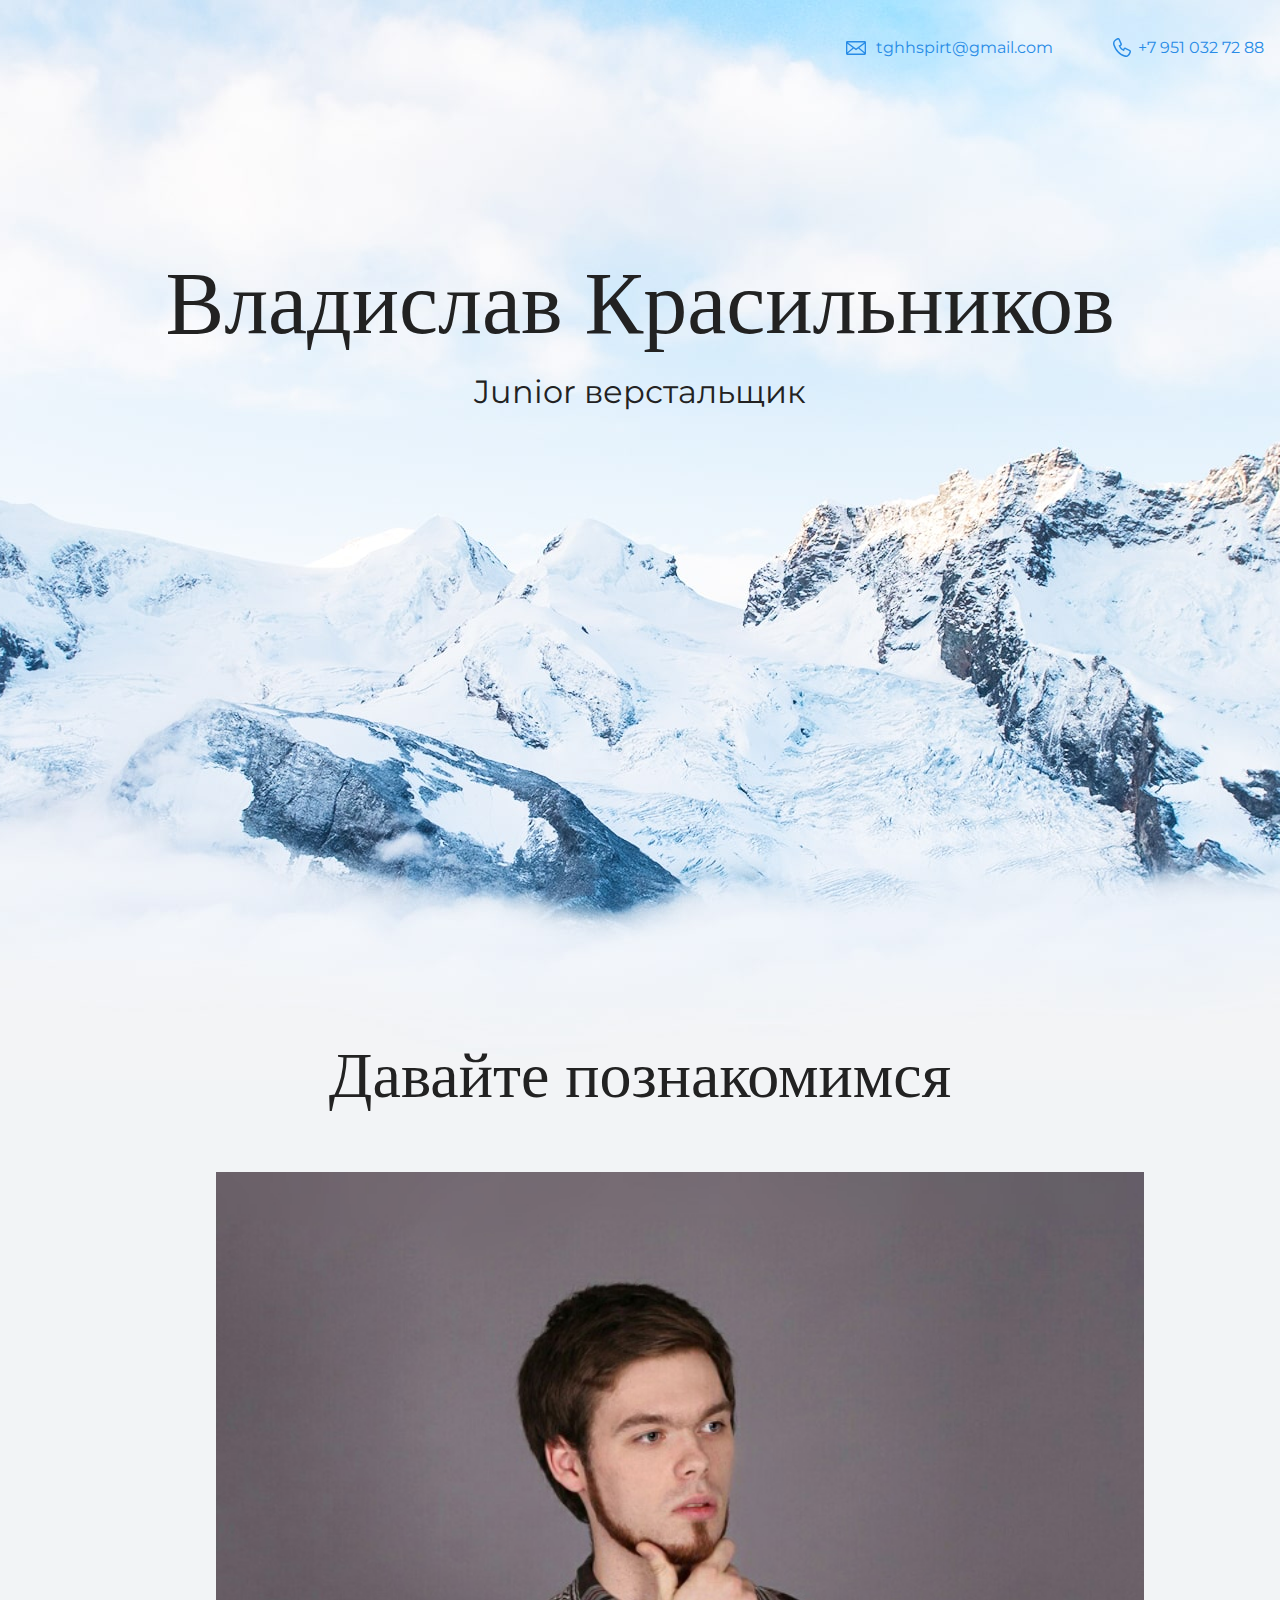
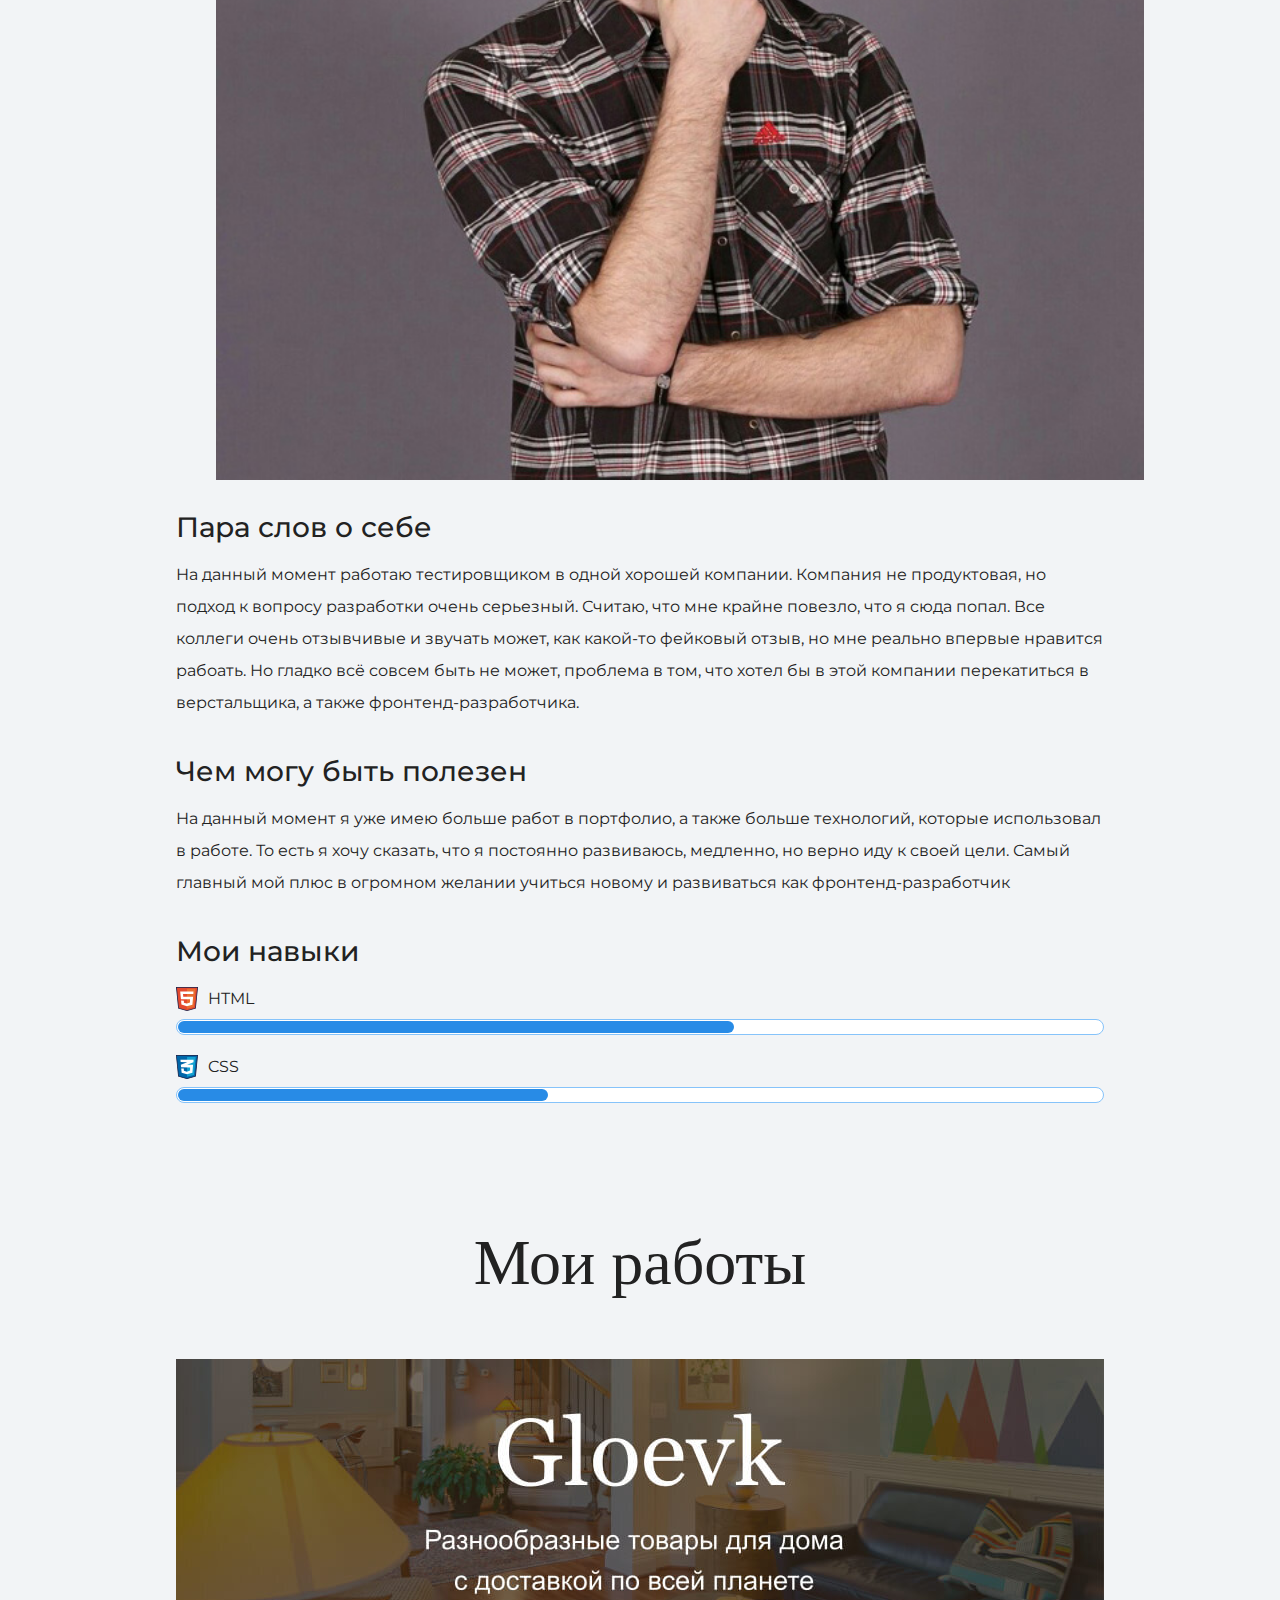
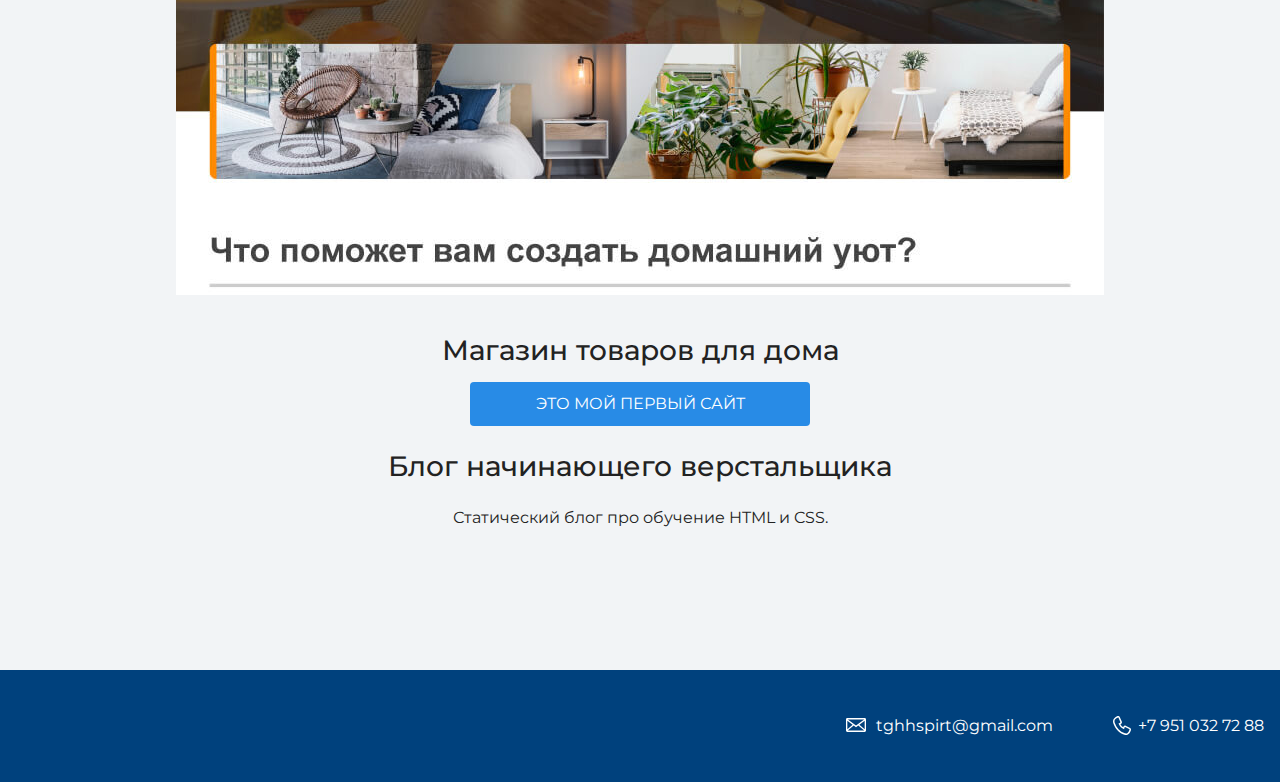
<file: index.html>
<!DOCTYPE html>
<html lang="ru">
  <head>
    <link href="https://fonts.googleapis.com/css?family=Montserrat:400,500,700|Old+Standard+TT&display=swap&subset=cyrillic" rel="stylesheet">
    <meta charset="UTF-8">
    <link rel="stylesheet" href="style (1).css">
    <title>Портфолио Junior верстальщика</title>
  </head>

  <body>
    <header class="page-header">
      <div class="container"> 
        <a class="header-email" href="mailto:tghhspirt@gmail.com">tghhspirt@gmail.com</a>
        <a class="header-phone" href="tel:+79510327288">+7 951 032 72 88</a>
      </div>
    </header>

    <section class="hero-image">
      <div class="container">
        <h1 class="heading">Владислав Красильников</h1>
        <p>Junior верстальщик</p>
      </div>
    </section>

    <section class="intro">
      <div class="container"><h2 class="subheading">Давайте познакомимся</h2>
        <figure>
          <img src="source/myphoto1.jpg" width="928" heigt="536" alt="Фотография меня">
        </figure>
        <h3> Пара слов о себе</h3>
          <p>На данный момент работаю тестировщиком в одной хорошей компании. Компания не продуктовая, но подход к вопросу разработки очень серьезный. Считаю, что мне крайне повезло, что я сюда попал. Все коллеги очень отзывчивые и звучать может, как какой-то фейковый отзыв, но мне реально впервые нравится рабоать. Но гладко всё совсем быть не может, проблема в том, что хотел бы в этой компании перекатиться в верстальщика, а также фронтенд-разработчика.
        </p>
        <h3>Чем могу быть полезен</h3>
          <p>На данный момент я уже имею больше работ в портфолио, а также больше технологий, которые использовал в работе. То есть я хочу сказать, что я постоянно развиваюсь, медленно, но верно иду к своей цели. Самый главный мой плюс в огромном желании учиться новому и развиваться как фронтенд-разработчик</p>
    
        <div class="skills">
          <h3>Мои навыки</h3>
          <dl class="skills-list">
            <dt class="skill-html">HTML</dt>
            <dd class="level"><div style="width: 60%;">60%</div></dd>
            <dt class="skill-css">CSS</dt>
            <dd class="level"><div style="width: 40%;">40%</div></dd>
          </dl>
        </div>
  </section>


    <section class="portfolio">
      <div class="container">
        <h2 class="subheading"> Мои работы</h2>
        <figure class="project-image">
          <img src="source/project.jpg" width="928" height="536" alt="Сайт магазина товаров для дома">
        </figure>
        <h3 class="for_house">Магазин товаров для дома</h3>
        <a class="button" href="source/project/index.html">Это мой первый сайт</a>
        <h3  class="blog">Блог начинающего верстальщика</h3>
        <p>Статический блог про обучение HTML и CSS.</p>
      </div> 
    </section>

    <footer class="page-footer"><div class="container">
      <a class="footer-email" href="mailto:tghhspirt@gmail.com">tghhspirt@gmail.com</a>
      <a class="footer-phone" href="tel:+79510327288">+7 951 032 72 88</a>
    </div></footer>
  </body>
</html>
</file>
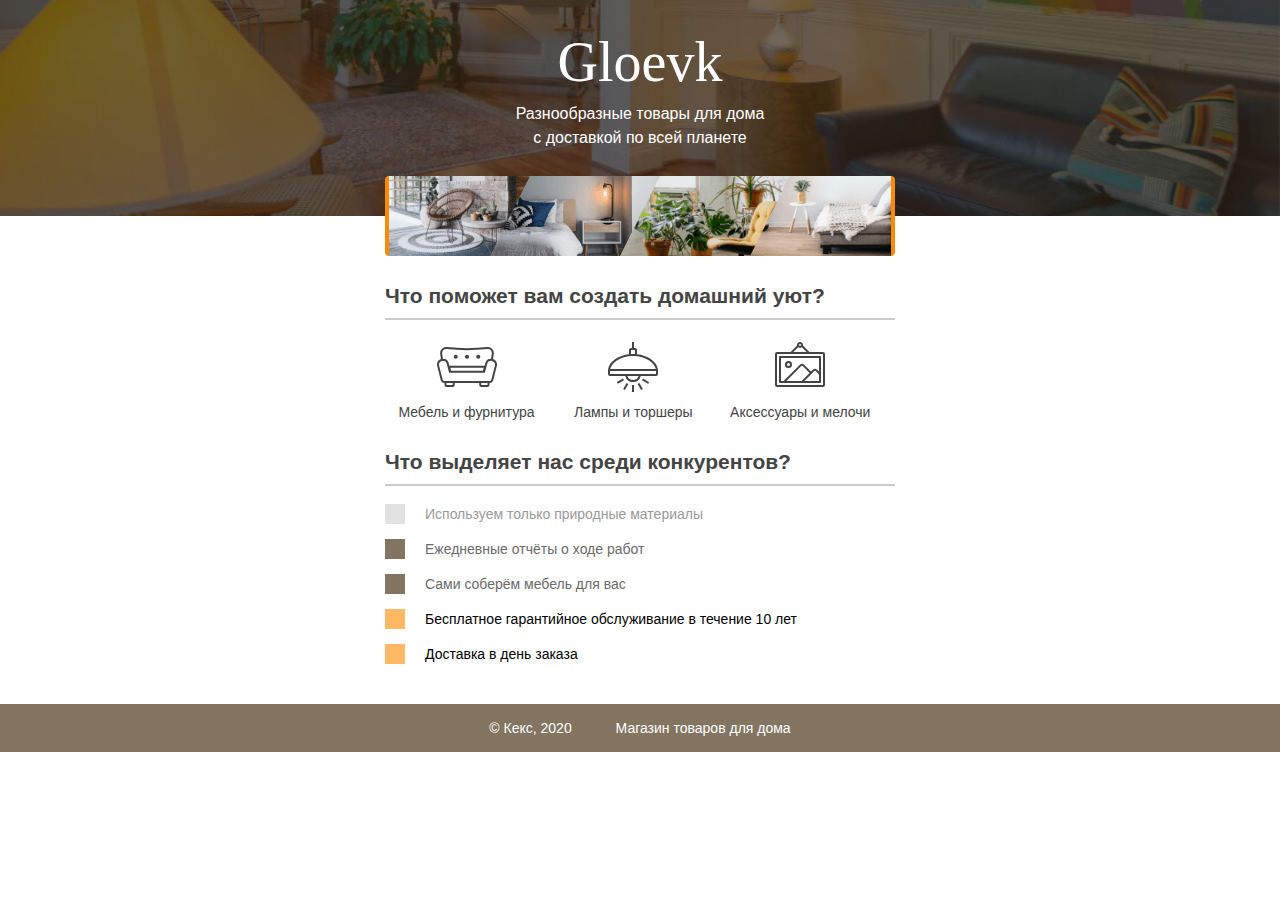
<file: source/project/index.html>
<!DOCTYPE html>
<html lang="ru">
  <head>
    <meta charset="utf-8">
    <title>Магазин товаров для дома</title>
    <link rel="stylesheet" href="style.css">
  </head>
  <body>
    <header class="site-header">
      <div class="container">
        <h1>Gloevk</h1>
        <p>Разнообразные товары для дома с доставкой по всей планете</p>
        <img src="img/gloevk-examples.png" width="510" height="80" alt="Примеры интерьеров">
      </div>
    </header>

    <section class="features">
      <h2>Что поможет вам создать домашний уют?</h2>
      <p class="feature-furniture">Мебель и фурнитура</p>
      <p class="feature-lighting">Лампы и торшеры</p>
      <p class="feature-accessories">Аксессуары и мелочи</p>
    </section>

    <section class="advantages">
      <h2>Что выделяет нас среди конкурентов?</h2>
      <ul class="advantages-list">
        <li class="advantages-item">Используем только природные материалы</li>
        <li class="advantages-item standard">Ежедневные отчёты о ходе работ</li>
        <li class="advantages-item standard">Сами соберём мебель для вас</li>
        <li class="advantages-item vip">Бесплатное гарантийное обслуживание в течение 10 лет</li>
        <li class="advantages-item vip">Доставка в день заказа</li>
      </ul>
    </section>

    <footer class="site-footer">
      <div class="container">
        <p>© Кекс, 2020</p>
        <p>Магазин товаров для дома</p>
      </div>
    </footer>
  </body>
</html>
</file>
<file: style (1).css>
body {
  margin: 0;
  min-width: 960px;
  font-family: "Montserrat", "Helvetica", "Arial", sans-serif;
  font-size: 16px;
  line-height: 32px;
  color: #222222;
  background-color: #f2f4f6;
  background-image: url("img/hero-bg.jpg");
  background-repeat: no-repeat;
  background-position: top center;
}

.container {
  max-width: 928px;
  margin: 0 auto;
  padding: 0 16px;
}

.page-header {
  margin: 0 0 160px;
  padding: 32px 0 32px;
}

.page-header .container,
.page-footer .container {
  max-width: 1408px;
  text-align: right;
}

.page-header a {
  margin-left: 56px;
  color: #288be6;
  text-decoration: none;
  background-repeat: no-repeat;
  background-position: left;
}

.header-email {
  padding-left: 30px;
  background-image: url("img/icon-email-header.svg");
}

.header-phone {
  padding-left: 25px;
  background-image: url("img/icon-phone-header.svg");
}

.hero-image {
  margin-bottom: 620px;
}

.hero-image .container {
  max-width: 1408px;
  text-align: center;
}

.heading {
  margin: 0 0 16px;
  font-family: "Old Standard TT", "Times", "Times New Roman", serif;
  font-size: 88px;
  line-height: 96px;
  font-weight: 400;
}

.hero-image p {
  margin: 0;
  font-size: 32px;
  line-height: 48px;
}

.intro {
  margin: 0 0 120px;
}

.subheading {
  margin: 0 0 56px;
  font-family: "Old Standard TT", "Times", "Times New Roman", serif;
  font-size: 64px;
  line-height: 80px;
  font-weight: 400;
  text-align: center;
}

.user-image {
  margin: 0 0 32px;
  text-align: center;
}

.intro h3,
.portfolio h3 {
  margin: 0 0 12px;
  font-size: 28px;
  line-height: 40px;
  font-weight: 500;
}

.intro p {
  margin: 0 0 32px;
}

.skills-list {
  margin: 0;
  padding: 0;
}

.skills-list dt {
  padding-left: 32px;
  background-repeat: no-repeat;
  background-position: left;
}

.skill-html {
  background-image: url("img/icon-html.svg");
}

.skill-css {
  background-image: url("img/icon-css.svg");
}

.level {
  margin: 4px 0 16px;
  padding: 0;
  height: 14px;
  font-size: 0;
  background-color: #ffffff;
  border: 1px solid #86c3fa;
  border-radius: 8px;
}

.level div {
  margin: 1px;
  height: 12px;
  background-color: #288be6;
  border-radius: 6px;
}

.portfolio {
  margin: 0 0 120px;
  display: flex;
  justify-content: center;
  align-items:center;
}

.portfolio  p{
  text-align: center;
}

.portfolio .for_house {
  text-align: center;
}

.portfolio .blog {
  margin-top: 20px;
  text-align: center;
}

.projects {
  margin: 0;
  padding: 0;
  list-style: none;
}

.projects li {
  margin: 0 0 80px;
}

.project-image {
  margin: 0 0 24px;
  text-align: center;
}

.projects p {
  margin: 0 0 24px;
}

.portfolio a {
  max-width: 300px;
  display: block;
  text-align: center;
  margin: 0 auto;
  text-transform: uppercase;
  border-radius: 4px;
  background-color: #288be6;
  color: #ffffff;
  text-decoration: none;
  padding: 6px 20px;
}


.page-footer {
  padding: 40px 0;
  background-color: #00417d;
  color: #ffffff;
}

.page-footer a {
  margin-left: 56px;
  color: inherit;
  text-decoration: none;
  background-repeat: no-repeat;
  background-position: left;
}

.footer-email {
  padding-left: 30px;
  background-image: url("img/icon-email-footer.svg");
}

.footer-phone {
  padding-left: 25px;
  background-image: url("img/icon-phone-footer.svg");
}
</file>
<file: source/project/style.css>
body {
  margin: 0;
  padding: 0;
  font-family: "Arial", sans-serif;
  font-size: 14px;
  line-height: 20px;
  color: #444444;
}

h1 {
  width: 255px;
  margin: 0 auto 8px;
  font-family: "Georgia", serif;
  text-align: center;
  font-weight: normal;
  font-size: 56px;
  line-height: 64px;
}

h2 {
  border-bottom: 2px solid #cccccc;
  padding-bottom: 12px;
}

.container {
  width: 510px;
  margin: 0 auto;
  padding: 0 20px;
}

.site-header {
  min-width: 550px;
  height: 186px;
  margin-bottom: 70px;
  padding-top: 30px;
  background: #847462 no-repeat center url("img/gloevk-bg.jpg");
  background-size: cover;
  color: #ffffff;
}

.site-header p {
  width: 255px;
  margin: 0 auto 26px;
  text-align: center;
  font-size: 16px;
  line-height: 24px; 
}

.site-header img {
  display: block;
  margin: 0 auto;
}

.features {
  width: 510px;
  margin: 0 auto 30px;
  padding: 0 20px;
}

.features p {
  display: inline-block;
  vertical-align: top;
  width: 30%;
  margin: 0 5px;
  background-repeat: no-repeat;
  background-position: center top;
  text-align: center;
}

.feature-furniture {
  padding-top: 65px;
  background-image: url("img/furniture.svg");
}

.feature-lighting {
  padding-top: 65px;
  background-image: url("img/lighting.svg");
}

.feature-accessories {
  padding-top: 65px;
  background-image: url("img/accessories.svg");
}

.advantages {
  width: 510px;
  margin: 0 auto 40px;
  padding: 0 20px;
}

.advantages-list {
  padding: 0;
  list-style: none;  
}

.advantages-item {
  margin-bottom: 15px;
  padding-left: 20px;
  border-left: 20px solid #e2e2e2;
  color: #999999;
}

.standard {
  border-color: #847462;
  color: #6a6a6a;
}

.vip {
  border-color: #ffb864;
  color: #000000;
}

.site-footer {
  min-width: 550px;
  background-color: #847462;
  color: #ffffff;
}

.site-footer .container {
  text-align: center;
}

.site-footer p {
  display: inline-block;
  vertical-align: middle;
  padding: 0 20px;
}
</file>
